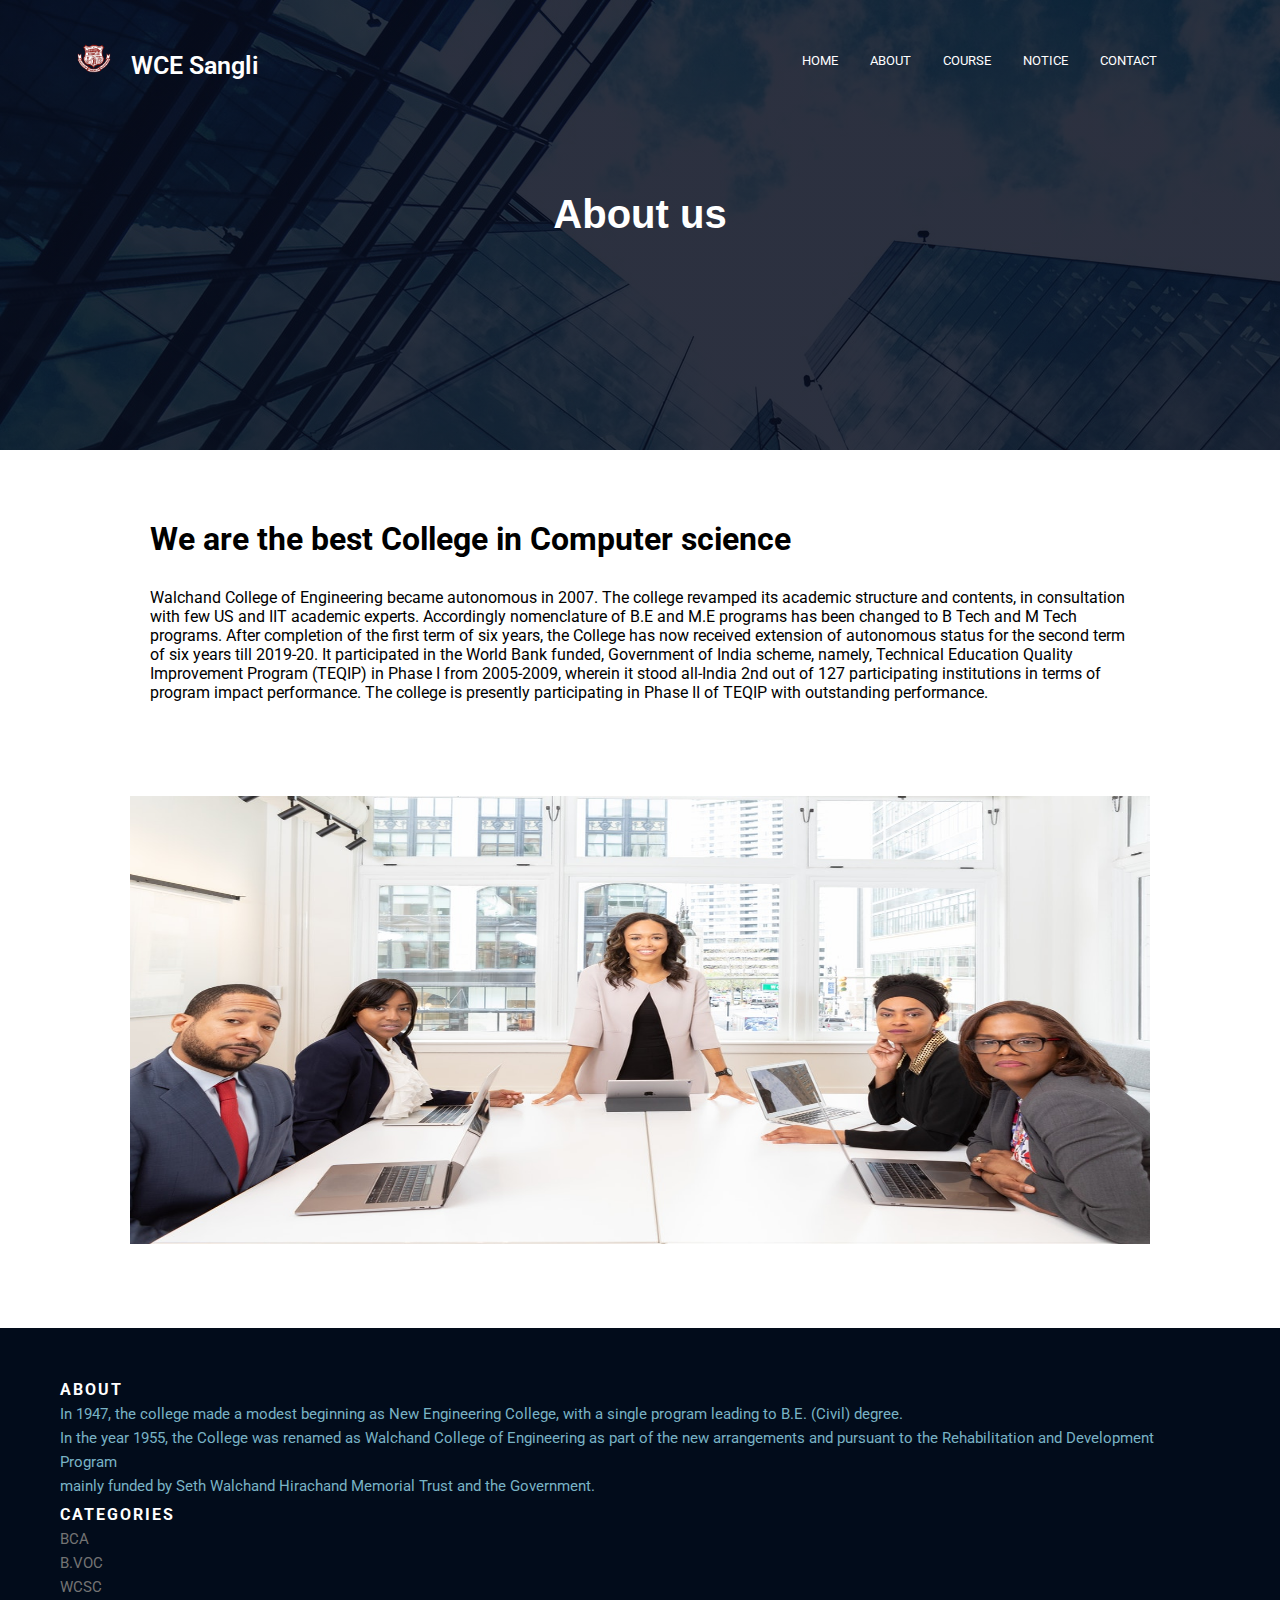
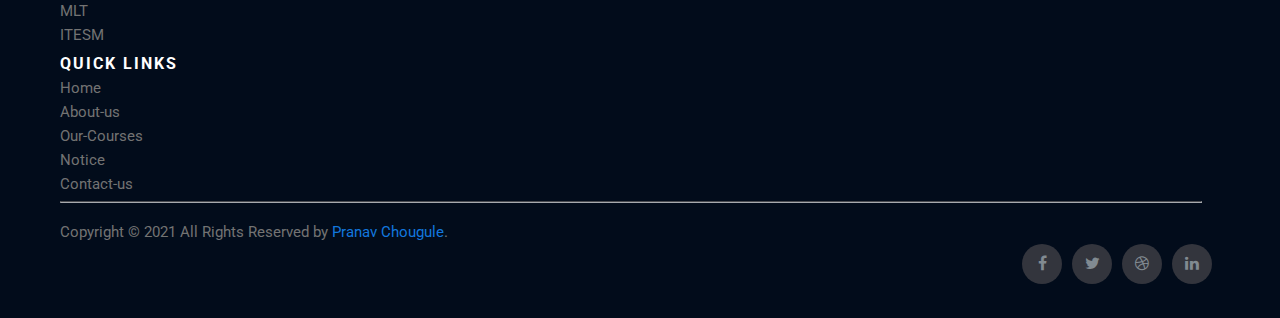
<file: About-us/about-us.html>
<!DOCTYPE html>
<html lang="en">

<head>
<!--   meta text for SEO -->
  <meta charset="UTF-8">
  <meta http-equiv="X-UA-Compatible" content="IE=edge">
  <meta name="viewport" content="width=device-width, initial-scale=1.0">
  <link href="https://cdn.jsdelivr.net/npm/bootstrap@5.0.0-beta3/dist/css/bootstrap.min.css" rel="stylesheet"
    integrity="sha384-eOJMYsd53ii+scO/bJGFsiCZc+5NDVN2yr8+0RDqr0Ql0h+rP48ckxlpbzKgwra6" crossorigin="anonymous">
  <link rel="stylesheet" href="https://use.fontawesome.com/releases/v5.2.0/css/all.css"
    integrity="sha384-hWVjflwFxL6sNzntih27bfxkr27PmbbK/iSvJ+a4+0owXq79v+lsFkW54bOGbiDQ" crossorigin="anonymous">
  <link rel="stylesheet" href="about.css">
  <link rel="preconnect" href="https://fonts.gstatic.com">
  <link href="https://fonts.googleapis.com/css2?family=Roboto:wght@100;300;400;700&display=swap" rel="stylesheet">
  <link rel="stylesheet" href="https://stackpath.bootstrapcdn.com/font-awesome/4.7.0/css/font-awesome.min.css">

  <title>IIT Dwarka</title>
</head>

<body>
  <!-------Home --------->
  <section class="sub-header1" style=" background: linear-gradient(rgba(4,9,30,0.7),rgba(4,9,30,0.7)),url(1.jpg);">
    <nav>
      <a href="../index.html"> <img src="../Home/logo1.webp"> </a><h1 id="logo_text">WCE Sangli</h1>
      <div class="nav-links" id="navLinks">
            <ul class="nav1">
          <li><a href="../index.html"> HOME</a></li>
          <li><a href="about-us.html"> ABOUT</a></li>
          <li><a href="../Our-courses/courses.html"> COURSE</a></li>
          <li><a href="../Notice/notice.html"> NOTICE</a></li>
          <li><a href="../Contact-us/contact-us.html"> CONTACT</a></li>&nbsp;&nbsp;&nbsp;&nbsp;
          <!-- <a class="btn btn-outline-primary" href="/Login/login.html" role="button">LOGIN</a> -->
        </ul>
      </div>
    </nav>
    <h1 id="About1">About us</h1>
  </section>

  <!--------About Us Content-------->
  <section class="about-content">
    <div class="row">
      <div class="about-col">
        <h1> We are the best College in Computer science </h1>
        <p>
          Walchand College of Engineering became autonomous in 2007. 
          The college revamped its academic structure and contents, in consultation with few US and IIT academic experts. 
          Accordingly nomenclature of B.E and M.E programs has been changed to B Tech and M Tech programs. 
          After completion of the first term of six years, the College has now received extension of autonomous status for the second term of six years till 2019-20. 
          It participated in the World Bank funded, Government of India scheme, namely, 
          Technical Education Quality Improvement Program (TEQIP) in Phase I from 2005-2009, wherein it stood all-India 2nd out of 127 participating institutions in terms of program impact performance. 
          The college is presently participating in Phase II of TEQIP with outstanding performance.
        </p>
      </div>
      <div class="about-col">
        <img src="about.jpg" alt="About us">
      </div>

    </div>
  </section>




  <!-- footer -->
  <footer class="site-footer">
    <div class="container-footer">
      <div class="row">
        <div class="col-sm-12 col-md-6">
          <h6>About</h6>
          <p class="text-justify">In 1947, the college made a modest beginning as New Engineering College, with a single program leading to B.E. (Civil) degree.<br>
            In the year 1955, the College was renamed as Walchand College of Engineering as part of the new arrangements and pursuant to the Rehabilitation and Development Program <br>
            mainly funded by Seth Walchand Hirachand Memorial Trust and the Government.
          </p>
        </div>

        <div class="col-xs-6 col-md-3">
          <h6>Categories</h6>
          <ul class="footer-links">
            <li><a href="#">BCA</a></li>
            <li><a href="#">B.VOC</li><a></li>
              <li><a href="#">WCSC</a></li>
              <li><a href="#">MLT</a></li>
              <li><a href="#">ITESM</a></li>
          </ul>
        </div>

        <div class="col-xs-6 col-md-3">
          <h6>Quick Links</h6>
          <ul class="footer-links">
            <li><a href="#">Home</a></li>
            <li><a href="#">About-us</a></li>
            <li><a href="#">Our-Courses</a></li>
            <li><a href="#">Notice</a></li>
            <li><a href="#/">Contact-us</a></li>
          </ul>
        </div>
      </div>
      <hr>
    </div>
    <!-- <hr id="horizontal"> -->
    <div class="container-footer1">
      <div class="row">
        <div class="col-md-8 col-sm-6 col-xs-12">
          <p class="copyright-text">Copyright &copy; 2021 All Rights Reserved by
            <a href="#">Pranav Chougule</a>.
          </p>
        </div>

        <div class="col-md-4 col-sm-6 col-xs-12">
          <ul class="social-icons">
            <li><a class="facebook" href="#"><i class="fa fa-facebook"></i></a></li>
            <li><a class="twitter" href="#"><i class="fa fa-twitter"></i></a></li>
            <li><a class="dribbble" href="#"><i class="fa fa-dribbble"></i></a></li>
            <li><a class="linkedin" href="#"><i class="fa fa-linkedin"></i></a></li>
          </ul>
        </div>
      </div>
    </div>
  </footer>
  </section>
  <script>
    var navLinks = document.getElementById("navLinks");
    function showMenu() {
      navLinks.style.right = "0";
    }
    function hideMenu() {
      navLinks.style.right = "-200px";
    }
  </script>
</body>

</html>
</file>
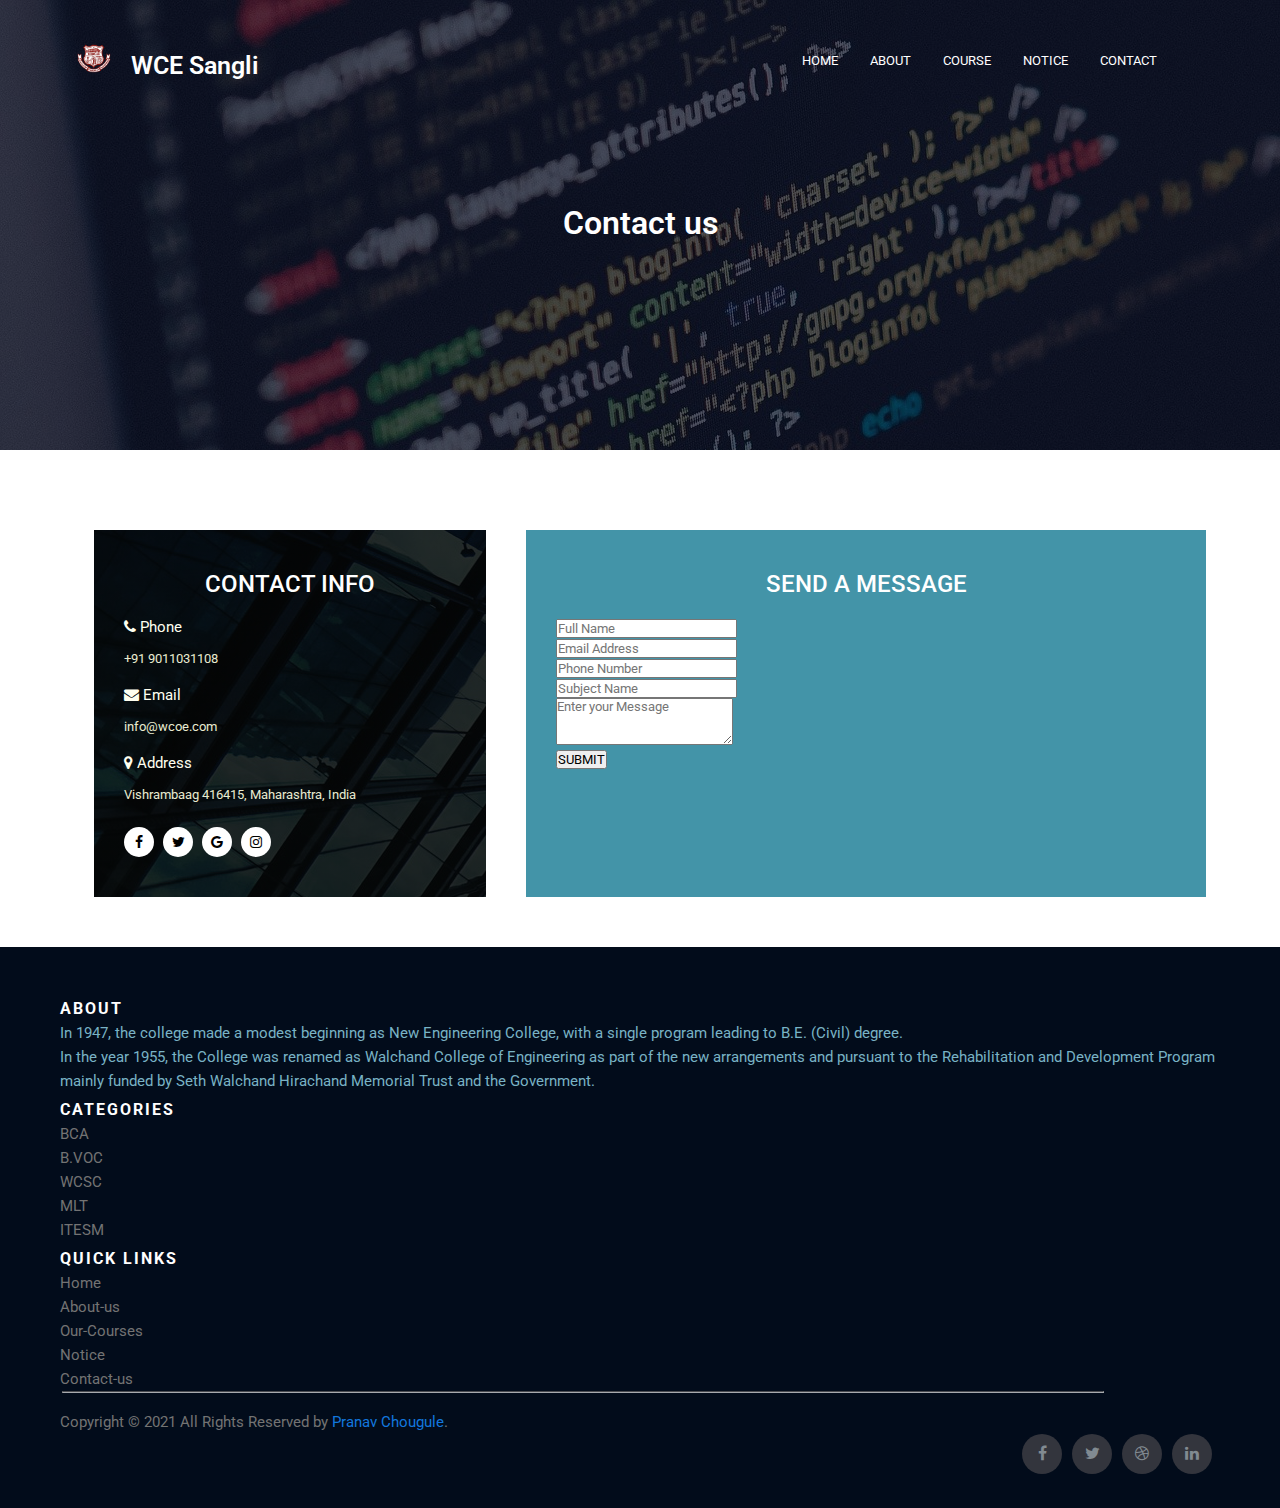
<file: Contact-us/contact-us.html>
<!DOCTYPE html>
<html lang="en">

<head>
    <meta charset="UTF-8">
    <meta http-equiv="X-UA-Compatible" content="IE=edge">
    <meta name="viewport" content="width=device-width, initial-scale=1.0">
    <link href="https://cdn.jsdelivr.net/npm/bootstrap@5.0.0-beta3/dist/css/bootstrap.min.css" rel="stylesheet"
        integrity="sha384-eOJMYsd53ii+scO/bJGFsiCZc+5NDVN2yr8+0RDqr0Ql0h+rP48ckxlpbzKgwra6" crossorigin="anonymous">
    <link rel="stylesheet" href="https://use.fontawesome.com/releases/v5.2.0/css/all.css"
        integrity="sha384-hWVjflwFxL6sNzntih27bfxkr27PmbbK/iSvJ+a4+0owXq79v+lsFkW54bOGbiDQ" crossorigin="anonymous">
      
    <link rel="stylesheet" href="contact.css">
    <link rel="preconnect" href="https://fonts.gstatic.com">
    <link href="https://fonts.googleapis.com/css2?family=Roboto:wght@100;300;400;700&display=swap" rel="stylesheet">
    <link rel="stylesheet" href="https://stackpath.bootstrapcdn.com/font-awesome/4.7.0/css/font-awesome.min.css">

    <title>IIT Dwarka</title>
</head>

<body>
    <!-------Home --------->
    <section class="sub-header2" style=" background: linear-gradient(rgba(4,9,30,0.7),rgba(4,9,30,0.7)),url(cards-2.jpg);">
        <nav>
          <a href="../index.html"> <img src="../Home/logo1.webp"> </a><h1 id="logo_text">WCE Sangli</h1>
          <div class="nav-links" id="navLinks">
                    <ul class="nav1">
                    <li><a href="../index.html"> HOME</a></li>
                    <li><a href="../About-us/about-us.html"> ABOUT</a></li>
                    <li><a href="../Our-courses/courses.html"> COURSE</a></li>
                    <li><a href="../Notice/notice.html"> NOTICE</a></li>
                    <li><a href="contact-us.html">CONTACT</a></li>&nbsp;&nbsp;&nbsp;&nbsp;
                    <!-- <a class="btn btn-outline-primary" href="/Login/login.html" role="button">LOGIN</a> -->
                </ul>   
            </div>
           
        </nav>
        <h1 id="contact-us">Contact us</h1>
    </section>

   <!--------Contact Us Content-------->
 <section class="contact-content">
 
<div class="contact-wrap">
<div class="contact-in" style="background: linear-gradient(rgba(0,0,0,0.7),rgba(0,0,0,0.7)),url(1.jpg);">
    <h1>Contact Info</h1>
    <h3><i class="fa fa-phone" aria-hidden="true"></i> Phone</h3>
    <p>+91 9011031108</p>
    <h3><i class="fa fa-envelope" aria-hidden="true"></i> Email</h3>
    <p>info@wcoe.com</p>
    <h3><i class="fa fa-map-marker" aria-hidden="true"></i> Address</h3>
    <p>Vishrambaag 416415, Maharashtra, India</p>
    <ul>
        <li><a href="#"><i class="fa fa-facebook" aria-hidden="true"></i></a></li>
        <li><a href="#"><i class="fa fa-twitter" aria-hidden="true"></i></a></li>
        <li><a href="#"><i class="fa fa-google" aria-hidden="true"></i></a></li>
        <li><a href="#"><i class="fa fa-instagram" aria-hidden="true"></i></a></li>
    </ul>
</div>
<div class="contact-in">
    <h1>Send a Message</h1>
    <form>
        <div class="mb-3">
            <input type="name" class="form-control" id="exampleFormControlInput1"
             placeholder="Full Name">
          </div>
          <div class="mb-3">
            <input type="email" class="form-control" id="exampleFormControlInput1"
             placeholder="Email Address">
          </div>
          <div class="mb-3">
            <input type="phone no." class="form-control" id="exampleFormControlInput1"
             placeholder="Phone Number">
          </div>
          <div class="mb-3">
            <input type="subject name" class="form-control" id="exampleFormControlInput1"
             placeholder="Subject Name">
          </div>

          <div class="mb-3">
           
            <textarea class="form-control" id="exampleFormControlTextarea1" placeholder="Enter your Message"
            rows="3"></textarea>
          </div>

            <div class="d-grid gap-2 col-6 mx-auto">
            <button type="button" class="btn btn-danger">SUBMIT</button>
                      </div>
    </form>
</div>

</section>

   
<!-- footer -->
<footer class="site-footer">
  <div class="container-footer">
    <div class="row">
      <div class="col-sm-12 col-md-6">
        <h6>About</h6>
        <p class="text-justify">In 1947, the college made a modest beginning as New Engineering College, with a single program leading to B.E. (Civil) degree.<br>
          In the year 1955, the College was renamed as Walchand College of Engineering as part of the new arrangements and pursuant to the Rehabilitation and Development Program <br>
          mainly funded by Seth Walchand Hirachand Memorial Trust and the Government.
          </p>
      </div>

      <div class="col-xs-6 col-md-3">
        <h6>Categories</h6>
        <ul class="footer-links">
          <li><a href="#">BCA</a></li>
          <li><a href="#">B.VOC</li><a></li>
          <li><a href="#">WCSC</a></li>
          <li><a href="#">MLT</a></li>
          <li><a href="#">ITESM</a></li>
        </ul>
      </div>

      <div class="col-xs-6 col-md-3">
        <h6>Quick Links</h6>
        <ul class="footer-links">
          <li><a href="#">Home</a></li>
          <li><a href="#">About-us</a></li>
          <li><a href="#">Our-Courses</a></li>
          <li><a href="#">Notice</a></li>
          <li><a href="#/">Contact-us</a></li>
        </ul>
      </div>
    </div>
    <hr>
  </div>
  <!-- <hr id="horizontal"> -->
  <div class="container-footer1">
    <div class="row">
      <div class="col-md-8 col-sm-6 col-xs-12">
        <p class="copyright-text">Copyright &copy; 2021 All Rights Reserved by 
     <a href="#">Pranav Chougule</a>.
        </p>
      </div>

      <div class="col-md-4 col-sm-6 col-xs-12">
        <ul class="social-icons">
          <li><a class="facebook" href="#"><i class="fa fa-facebook"></i></a></li>
          <li><a class="twitter" href="#"><i class="fa fa-twitter"></i></a></li>
          <li><a class="dribbble" href="#"><i class="fa fa-dribbble"></i></a></li>
          <li><a class="linkedin" href="#"><i class="fa fa-linkedin"></i></a></li>   
        </ul>
      </div>
    </div>
  </div>
</footer>
</section>

</body>

</html>
</file>
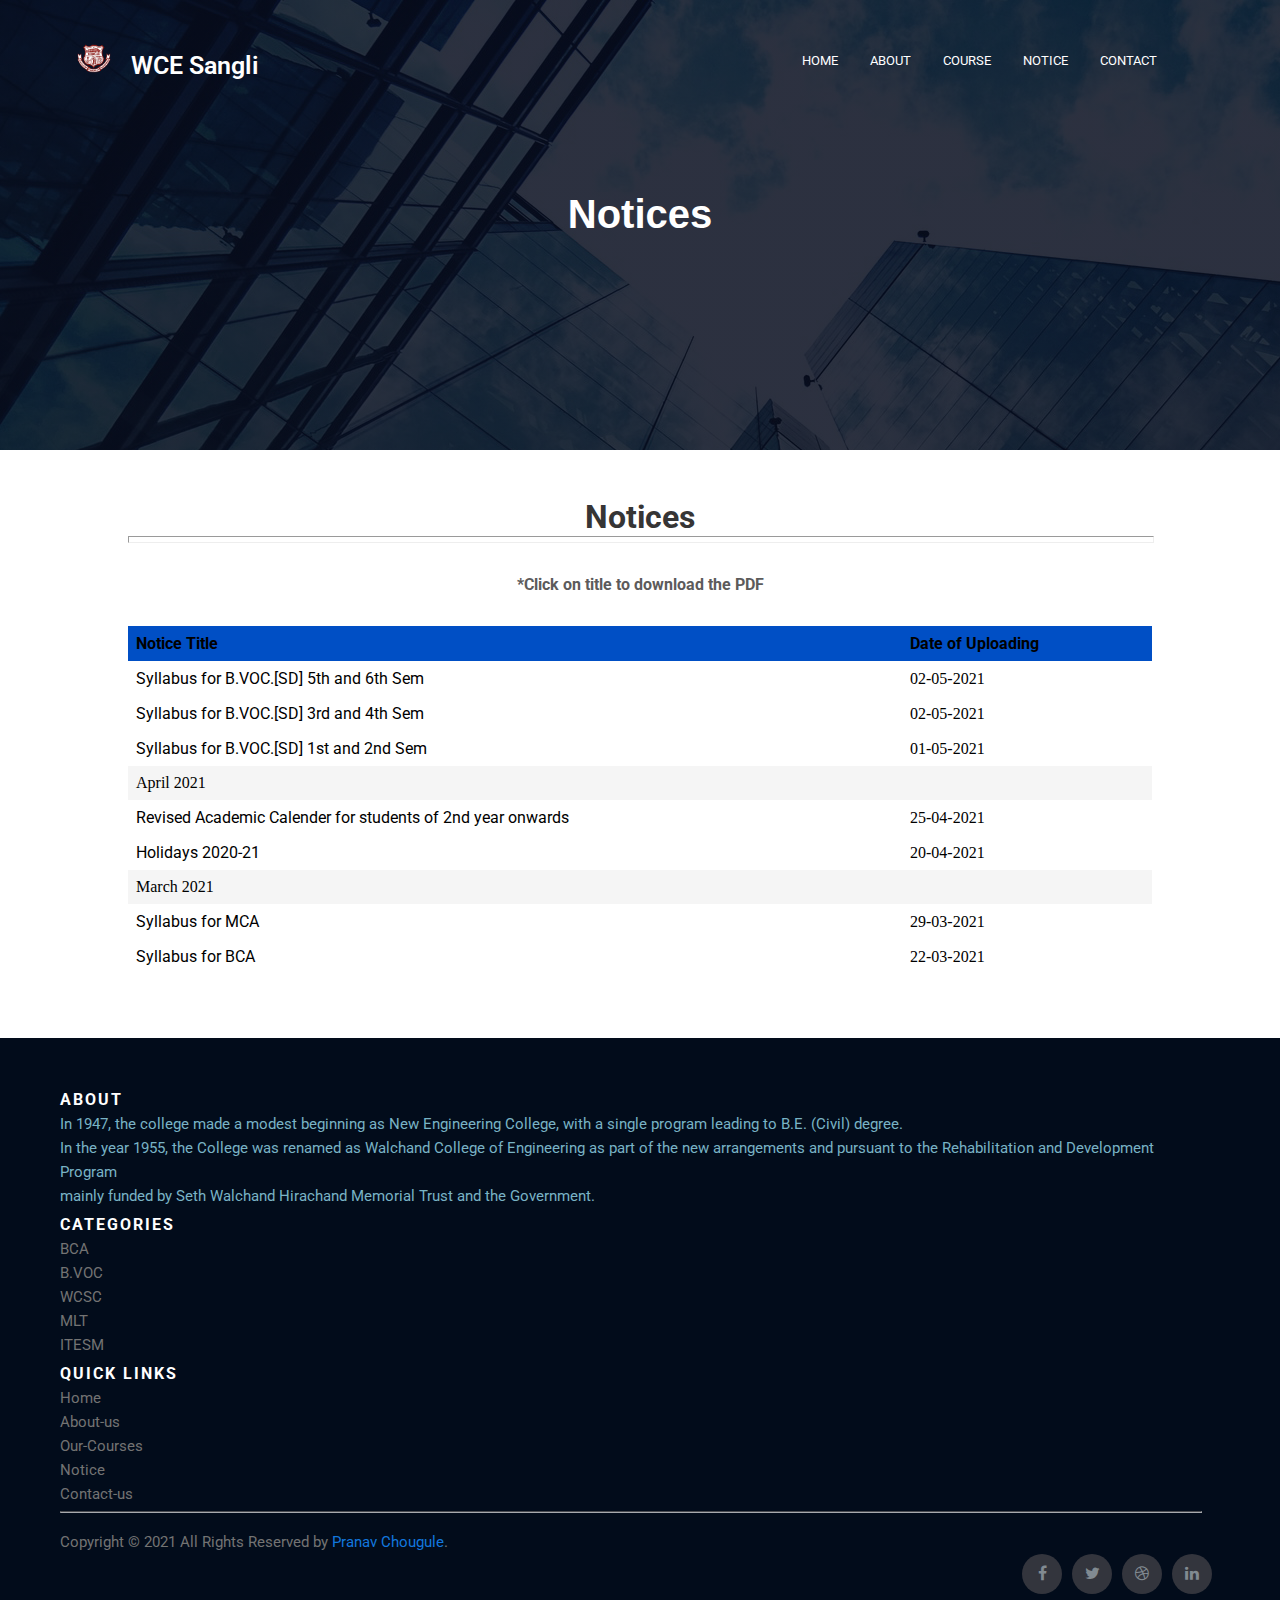
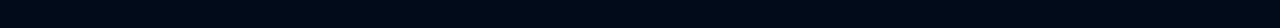
<file: Notice/notice.html>
<!DOCTYPE html>
<html lang="en">
<head>
    <meta charset="UTF-8">
    <meta http-equiv="X-UA-Compatible" content="IE=edge">
    <meta name="viewport" content="width=device-width, initial-scale=1.0">
    <link href="https://cdn.jsdelivr.net/npm/bootstrap@5.0.0-beta3/dist/css/bootstrap.min.css" rel="stylesheet"
        integrity="sha384-eOJMYsd53ii+scO/bJGFsiCZc+5NDVN2yr8+0RDqr0Ql0h+rP48ckxlpbzKgwra6" crossorigin="anonymous">
    <link rel="stylesheet" href="https://use.fontawesome.com/releases/v5.2.0/css/all.css"
        integrity="sha384-hWVjflwFxL6sNzntih27bfxkr27PmbbK/iSvJ+a4+0owXq79v+lsFkW54bOGbiDQ" crossorigin="anonymous">
    <link rel="stylesheet" href="notice.css">
    <link rel="preconnect" href="https://fonts.gstatic.com">
    <link href="https://fonts.googleapis.com/css2?family=Roboto:wght@100;300;400;700&display=swap" rel="stylesheet">
    <link rel="stylesheet" href="https://stackpath.bootstrapcdn.com/font-awesome/4.7.0/css/font-awesome.min.css">
    <title>IIT Dwarka</title>
</head>

<body>
    <!-------Home --------->
    <section class="sub-header1" style=" background: linear-gradient(rgba(4,9,30,0.7),rgba(4,9,30,0.7)),url(1.jpg);">
        <nav>
            <a href="../index.html"> <img src="../Home/logo1.webp"> </a><h1 id="logo_text">WCE Sangli</h1>
            <div class="nav-links" id="navLinks">
                <ul class="nav1">
                    <li><a href="../index.html"> HOME</a></li>
                    <li><a href="../About-us/about-us.html"> ABOUT</a></li>
                    <li><a href="../Our-courses/courses.html"> COURSE</a></li>
                    <li><a href="notice.html"> NOTICE</a></li>
                    <li><a href="../Contact-us/contact-us.html"> CONTACT</a></li>&nbsp;&nbsp;&nbsp;&nbsp;
                    <!-- <a class="btn btn-outline-primary" href="/Login/login.html" role="button">LOGIN</a> -->
                </ul>
            </div>
        </nav>
        <h1 id="Notice1">Notices</h1>
    </section>
    <!------------------------------- notice content----------------------------- -->

    <h1 class="noticeh1">Notices</h1>
    <hr class="line" style="height: 5px; ">
    </hr>
    <h4 class="h41" style="color:rgb(92, 91, 91);">
        <center>*Click on title to download the PDF</center>
    </h4>
    <table class="table table-primary">
        <thead>
            <tr>
                <th class="table-title">Notice Title</th>
                <th class="date1">Date of Uploading</th>
            </tr>
        </thead>
        <tbody>
            <tr>
                <td> <a">Syllabus for B.VOC.[SD] 5th and 6th            Sem</a> </td>
                <td>02-05-2021</td>
            </tr>
            <tr>
                <td> <a >Syllabus for B.VOC.[SD] 3rd and 4th
                        Sem</a> </td>
                <td>02-05-2021</td>
            </tr>
            <tr>
                <td>
                    <a ">Syllabus for B.VOC.[SD] 1st and 2nd
                        Sem</a>
                </td>
                <td>01-05-2021</td>
            </tr>
            <tr id="April2021" class="item-collapse">
                <td colspan="2"> April 2021</td>
            </tr>
            <tr class="April2021" style="display:table-row;">
                <td>
                    <a >Revised Academic Calender for students of 2nd
                        year onwards</a>
                </td>
                <td>25-04-2021</td>
            </tr>
            <tr class="April2021" style="display:table-row;">
                <td>
                    <a >Holidays 2020-21</a>
                </td>
                <td>20-04-2021</td>
            </tr>
            <tr id="March2021" class="item-collapse">
                <td colspan="2"> March 2021</td>
            </tr>
            <tr class="March2021" style="display:table-row;">
                <td>
                    <a>Syllabus for MCA</a>
                </td>
                <td>29-03-2021</td>
            </tr>
            <tr class="March2021" style="display:table-row;">
                <td>
                    <a>Syllabus for BCA</a>
                </td>
                <td>22-03-2021</td>
            </tr>
    </table>


    <!-- footer -->
    <footer class="site-footer">
        <div class="container-footer">
            <div class="row">
                <div class="col-sm-12 col-md-6">
                    <h6>About</h6>
                    <p class="text-justify">In 1947, the college made a modest beginning as New Engineering College, with a single program leading to B.E. (Civil) degree.<br>
                        In the year 1955, the College was renamed as Walchand College of Engineering as part of the new arrangements and pursuant to the Rehabilitation and Development Program <br>
                        mainly funded by Seth Walchand Hirachand Memorial Trust and the Government.
                    </p>
                </div>

                <div class="col-xs-6 col-md-3">
                    <h6>Categories</h6>
                    <ul class="footer-links">
                        <li><a href="#">BCA</a></li>
                        <li><a href="#">B.VOC</li><a></li>
                            <li><a href="#">WCSC</a></li>
                            <li><a href="#">MLT</a></li>
                            <li><a href="#">ITESM</a></li>
                    </ul>
                </div>

                <div class="col-xs-6 col-md-3">
                    <h6>Quick Links</h6>
                    <ul class="footer-links">
                        <li><a href="#">Home</a></li>
                        <li><a href="#">About-us</a></li>
                        <li><a href="#">Our-Courses</a></li>
                        <li><a href="#">Notice</a></li>
                        <li><a href="#/">Contact-us</a></li>
                    </ul>
                </div>
            </div>
            <hr>
        </div>
        <!-- <hr id="horizontal"> -->
        <div class="container-footer1">
            <div class="row">
                <div class="col-md-8 col-sm-6 col-xs-12">
                    <p class="copyright-text">Copyright &copy; 2021 All Rights Reserved by
                        <a href="#">Pranav Chougule</a>.
                    </p>
                </div>

                <div class="col-md-4 col-sm-6 col-xs-12">
                    <ul class="social-icons">
                        <li><a class="facebook" href="#"><i class="fa fa-facebook"></i></a></li>
                        <li><a class="twitter" href="#"><i class="fa fa-twitter"></i></a></li>
                        <li><a class="dribbble" href="#"><i class="fa fa-dribbble"></i></a></li>
                        <li><a class="linkedin" href="#"><i class="fa fa-linkedin"></i></a></li>
                    </ul>
                </div>
            </div>
        </div>
    </footer>
    </section>
    <script>
        var navLinks = document.getElementById("navLinks");
        function showMenu() {
            navLinks.style.right = "0";
        }
        function hideMenu() {
            navLinks.style.right = "-200px";
        }
    </script>
</body>

</html>
</file>
<file: About-us/about.css>
*{
    margin: 0;
    padding: 0;
    font-family: 'Roboto', sans-serif;
    }

nav{
    display: flex;
    padding: 2% 6%;
    justify-content: space-between;
    align-items: center;
}


nav img{
  width: 34px;
  height: 34px;
}
#logo_text{
font-size: 25px;
font-weight: 600;
color: white;
text-decoration: none;
margin-left: 20px;
margin-top: 10px;
display: inline;

}
.nav-links{
    margin: 1rem;
    flex: 1;
    text-align: right;
}
.nav-links ul li{
    list-style: none;
    display: inline-block ;
    padding: 8px 12px;
    position: relative;
}

.button{
    border-radius: 25px;
    background-color:#2293d4e1;
    border: none;
    color:whitesmoke;
    padding: 10px 25px;
    text-align: center;
    text-decoration: none;
    display: inline-block;
    font-size: 15px;
    margin: 5px 2px;
    cursor: pointer;
}
.button:hover{
    border: 1px solid #2293d4e1;
        background: #75b5dae1;
        transition: 1s;
}
.nav-links ul li a{
    color:#fff;
    text-decoration: none;
    font-size: 13px;
    margin: 2px;
    }
    .nav-links ul li::after{
   content: '';
   width: 0%;
   height: 2px;
   background-color: #1da4b6;
   display: block;
   margin: auto;
   transition: 0.5s;
        }
    .nav-links ul li:hover::after {
        width: 100%;
        }
    .text-box{
        width: 90% ;
        color: #fff;
        position: absolute;
        top: 55%;
        left:50% ;
        transform: translate(-50%,-50%);
        text-align: center;
    }
.sub-header1{
    height: 50vh;
    width: 100%;
    background-position:  center;
    background-size: cover;
    text-align: center;
    color: #fff;
}
#About1{
   margin-top: 2rem;
    padding: 40px;
    font-size: 40px;
   font-family: 'Segoe UI', Tahoma, Geneva, Verdana, sans-serif ;

}
.about-content{
    width: 80%;
    margin: auto;
    padding-top: 20px;
    padding-bottom: 50px;
}
.about-col{
    flex-basis: 48%;
    padding: 30px 2px;

}
.about-col img{
    padding-top: 1.5rem;
    height: 28rem;
    width: 100%;
}
.about-col h1{
       padding:20px;
}
.about-col p{
    padding:10px 20px;
 }


/*----------------------------------------------footer------------------------------------------------------*/
.site-footer
{
  background-color:rgb(2,12,27);
  padding:45px 0 20px;
  font-size:15px;
  line-height:24px;
  color:#737373;
}
.site-footer hr
{
  border-top-color:#bbb;
  opacity:0.7;
  width: 99%;
  margin-top: 5px;
}
.container-footer{
  width:90%;
    margin-left: 60px;
    display: flex;
    display: inline-block;
    
}
.container-footer1{
    padding: 10px;
    display: flex;
    display: inline-block;
    margin-left: 50px;
    width: 90%;
}
.site-footer hr.small
{
  margin-right: 20px;

}
.site-footer h6
{
  color:#fff;
  font-size:16px;
  text-transform:uppercase;
  margin-top:5px;
  letter-spacing:2px;
  
}
.text-justify{
    color: rgb(121, 179, 197);
    font-size: 15px;
}

.site-footer a
{
  color:#1277de;
  text-decoration: none;
}
.site-footer a:hover
{
  color:#1277de;
  text-decoration:none;
}
.footer-links
{
  padding-left:0;
  list-style:none;
}
.footer-links li
{
  display:block
}
.footer-links a
{
  color:#737373
}
.footer-links a:active,.footer-links a:focus,.footer-links a:hover
{
  color:#03b7cf;
  text-decoration:none;
}
.footer-links.inline li
{
  display:inline-block
}
.site-footer .social-icons
{
  text-align:right
}
.site-footer .social-icons a
{
  width:40px;
  height:40px;
  line-height:40px;
  margin-left:6px;
  margin-right:0;
  border-radius:100%;
  background-color:#33353d
}
.copyright-text
{
  margin:0
}
@media (max-width:991px)
{
  .site-footer [class^=col-]
  {
    margin-bottom:30px
  }
}
@media (max-width:767px)
{
  .site-footer
  {
    padding-bottom:0
  }
  .site-footer .copyright-text,.site-footer .social-icons
  {
    text-align:center
  }
}
.social-icons
{
  padding-left:0;
  margin-bottom:0;
  list-style:none
}
.social-icons li
{
  display:inline-block;
  margin-bottom:4px
}
.social-icons li.title
{
  margin-right:15px;
  text-transform:uppercase;
  color:#96a2b2;
  font-weight:700;
  font-size:13px
}
.social-icons a{
  background-color:#eceeef;
  color:#818a91;
  font-size:16px;
  display:inline-block;
  line-height:44px;
  width:44px;
  height:44px;
  text-align:center;
  margin-right:8px;
  border-radius:100%;
  -webkit-transition:all .2s linear;
  -o-transition:all .2s linear;
  transition:all .2s linear
}
.social-icons a:active,.social-icons a:focus,.social-icons a:hover
{
  color:#fff;
  background-color:#29aafe
}
.social-icons.size-sm a
{
  line-height:34px;
  height:34px;
  width:34px;
  font-size:14px
}
.social-icons a.facebook:hover
{
  background-color:#3b5998
}
.social-icons a.twitter:hover
{
  background-color:#00aced
}
.social-icons a.linkedin:hover
{
  background-color:#007bb6
}
.social-icons a.dribbble:hover
{
  background-color:#ea4c89
}
@media (max-width:767px)
{
  .social-icons li.title
  {
    display:block;
    margin-right:0;
    font-weight:600
  }
}
</file>
<file: Contact-us/contact.css>
*{
    margin: 0;
    padding: 0;
    font-family: 'Roboto', sans-serif;
    }

nav{
    display: flex;
    padding: 2% 6%;
    justify-content: space-between;
    align-items: center;
}

nav img{
  width: 34px;
  height: 34px;
}
#logo_text{
font-size: 25px;
font-weight: 600;
color: white;
text-decoration: none;
margin-left: 20px;
margin-top: 10px;
display: inline;

}
.nav-links{
    margin: 1rem;
    flex: 1;
    text-align: right;
}
.nav-links ul li{
    list-style: none;
    display: inline-block ;
    padding: 8px 12px;
    position: relative;
}

.button{
    border-radius: 25px;
    background-color:#2293d4e1;
    border: none;
    color:whitesmoke;
    padding: 10px 25px;
    text-align: center;
    text-decoration: none;
    display: inline-block;
    font-size: 15px;
    margin: 5px 2px;
    cursor: pointer;
}
.button:hover{
    border: 1px solid #2293d4e1;
        background: #75b5dae1;
        transition: 1s;
}
.nav-links ul li a{
    color:#fff;
    text-decoration: none;
    font-size: 13px;
    margin: 2px;
    }
    .nav-links ul li::after{
   content: '';
   width: 0%;
   height: 2px;
   background-color: #1da4b6;
   display: block;
   margin: auto;
   transition: 0.5s;
        }
    .nav-links ul li:hover::after {
        width: 100%;
        }
    .text-box{
        width: 90% ;
        color: #fff;
        position: absolute;
        top: 55%;
        left:50% ;
        transform: translate(-50%,-50%);
        text-align: center;
    }

    .sub-header2{
        height: 50vh;
        width: 100%;
        background-position: center;
        background-size: cover;
        text-align: center;
        color: #fff;
    }
	.sub-header h1{
		top:50px;
	}
    .contact-content{
		margin-top: 5rem;
}
.contact-wrap {
	width: 90%;
	height: auto;
	margin: auto;
	display: flex;
	flex-wrap: wrap;
}
#contact-us{
	font-weight: 600;
	margin-top: 84px; 
	font-size:2rem
}
.contact-in {
	
	padding: 40px 30px;
	margin:0px 10px 50px 30px;
}

.contact-in:nth-child(1) {
	flex: 10%;
	color: #fff;
}

.contact-in:nth-child(2) {
	
	position: center;
	flex: 35%;
	background: rgb(67, 148, 168);
    
}

.contact-in:nth-child(3) {
	flex: 25%;
	padding: 0;
	border: 1px solid black;
}

.contact-in h1 {
	
	text-align: center;
		font-size: 24px;
	color: #fff;
	text-transform: uppercase;
	font-weight: 500;
	margin-bottom: 20px;
}

.contact-in h3 {
	color: ivory;
	position:inherit;
	font-size: 15px;
	font-weight: 400;
	margin-bottom: 15px;
}

.contact-in h2 i {
	font-size: 16px;
	width: 40px;
	height: 40px;
	margin-right: 10px;
	background: #f5f5f5;
	color: #000;
	border-radius: 50px;
	line-height: 40px;
	text-align: center;
}

.contact-in p {
	color: rgb(233, 235, 209);
	font-size: 13px;
	font-weight: 400;
	margin-bottom: 20px;
}

.contact-in ul {
	padding: 0;
	margin: 0;
}

.contact-in ul li {
	list-style: none;
	display: inline-block;
	margin-right: 5px;
	margin-top: 5px;
}

.contact-in ul li a {
	display: block;
	width: 30px;
	height: 30px;
	text-align: center;
	background: #fff;
	border-radius: 50px;
}

.contact-in ul li a i {
	font-size: 14px;
	line-height: 30px;
	color: #000;
}

.contact-in form {
	width: 100%;
	height: auto;
}

.contact-in-input {
	width: 100%;
	height: 40px;
	margin-bottom: 20px;
	border: 1px solid #fff;
	outline: none;
	padding-left: 5px;
	background: transparent;
	color: #fff;
	font-size: 12px;
	font-weight: 300;
	font-family: 'Poppins', sans-serif;
}

.contact-in-input::placeholder {
	color: #fff;
}

.contact-in-textarea {
	width: 100%;
	height: 140px;
	margin-bottom: 20px;
	border: 1px solid #fff;
	outline: none;
	padding-top: 5px;
	padding-left: 5px;
	background: transparent;
	color: #fff;
	font-size: 12px;
	font-weight: 300;
	font-family: 'Poppins', sans-serif;
}

.contact-in-textarea::placeholder {
	color: #fff;
}

.contact-in-btn {
	width: 100%;
	height: 40px;
	border: 1px solid #fff;
	outline: none;
	background: transparent;
	color: #fff;
	font-size: 12px;
	font-weight: 300;
	font-family: 'Poppins', sans-serif;
	cursor: pointer;
}

.contact-in iframe {
	width: 100%;
	height: 100%;
}


@media only screen and (max-width:480px) {
	.contact-in:nth-child(1) {
		flex: 50%;
	}

	.contact-in:nth-child(2) {
		flex: 50%;
	}

	.contact-in:nth-child(3) {
		flex: 100%;
	}

}

@media only screen and (max-width:360px) {
	.contact-in:nth-child(1) {
		flex: 50%;
	}

	.contact-in:nth-child(2) {
		flex: 50%;
	}

	.contact-in:nth-child(3) {
		flex: 100%;
	}

}



/*----------------------------------------------footer------------------------------------------------------*/
.site-footer
{
  background-color:rgb(2,12,27);
  padding:45px 0 20px;
  font-size:15px;
  line-height:24px;
  color:#737373;
}
.site-footer hr
{
  border-top-color:#bbb;
  opacity:0.7;
  width: 90%;
  margin-left: 2px;
}
.container-footer{
  width:fit-content;
    margin-left: 60px;
    display: flex;
    display: inline-block;
    
}
.container-footer1{
    padding: 10px;
    display: flex;
    display: inline-block;
    margin-left: 50px;
    width: 90%;
}
.site-footer hr.small
{
  margin-right: 20px;

}
.site-footer h6
{
  color:#fff;
  font-size:16px;
  text-transform:uppercase;
  margin-top:5px;
  letter-spacing:2px;
  
}
.text-justify{
    color: rgb(121, 179, 197);
    font-size: 15px;
}

.site-footer a
{
  color:#1277de;
  text-decoration: none;
}
.site-footer a:hover
{
  color:#1277de;
  text-decoration:none;
}
.footer-links
{
  padding-left:0;
  list-style:none;
}
.footer-links li
{
  display:block
}
.footer-links a
{
  color:#737373
}
.footer-links a:active,.footer-links a:focus,.footer-links a:hover
{
  color:#03b7cf;
  text-decoration:none;
}
.footer-links.inline li
{
  display:inline-block
}
.site-footer .social-icons
{
  text-align:right
}
.site-footer .social-icons a
{
  width:40px;
  height:40px;
  line-height:40px;
  margin-left:6px;
  margin-right:0;
  border-radius:100%;
  background-color:#33353d
}
.copyright-text
{
  margin:0
}
@media (max-width:991px)
{
  .site-footer [class^=col-]
  {
    margin-bottom:30px
  }
}
@media (max-width:767px)
{
  .site-footer
  {
    padding-bottom:0
  }
  .site-footer .copyright-text,.site-footer .social-icons
  {
    text-align:center
  }
}
.social-icons
{
  padding-left:0;
  margin-bottom:0;
  list-style:none
}
.social-icons li
{
  display:inline-block;
  margin-bottom:4px
}
.social-icons li.title
{
  margin-right:15px;
  text-transform:uppercase;
  color:#96a2b2;
  font-weight:700;
  font-size:13px
}
.social-icons a{
  background-color:#eceeef;
  color:#818a91;
  font-size:16px;
  display:inline-block;
  line-height:44px;
  width:44px;
  height:44px;
  text-align:center;
  margin-right:8px;
  border-radius:100%;
  -webkit-transition:all .2s linear;
  -o-transition:all .2s linear;
  transition:all .2s linear
}
.social-icons a:active,.social-icons a:focus,.social-icons a:hover
{
  color:#fff;
  background-color:#29aafe
}
.social-icons.size-sm a
{
  line-height:34px;
  height:34px;
  width:34px;
  font-size:14px
}
.social-icons a.facebook:hover
{
  background-color:#3b5998
}
.social-icons a.twitter:hover
{
  background-color:#00aced
}
.social-icons a.linkedin:hover
{
  background-color:#007bb6
}
.social-icons a.dribbble:hover
{
  background-color:#ea4c89
}
@media (max-width:767px)
{
  .social-icons li.title
  {
    display:block;
    margin-right:0;
    font-weight:600
  }
}
</file>
<file: Notice/notice.css>
*{
    margin: 0;
    padding: 0;
    font-family: 'Roboto', sans-serif;
    }

nav{
    display: flex;
    padding: 2% 6%;
    justify-content: space-between;
    align-items: center;
}


nav img{
  width: 34px;
  height: 34px;
}
#logo_text{
font-size: 25px;
font-weight: 600;
color: white;
text-decoration: none;
margin-left: 20px;
margin-top: 10px;
display: inline;

}
.nav-links{
    margin: 1rem;
    flex: 1;
    text-align: right;
}
.nav-links ul li{
    list-style: none;
    display: inline-block ;
    padding: 8px 12px;
    position: relative;
}

.button{
    border-radius: 25px;
    background-color:#2293d4e1;
    border: none;
    color:whitesmoke;
    padding: 10px 25px;
    text-align: center;
    text-decoration: none;
    display: inline-block;
    font-size: 15px;
    margin: 5px 2px;
    cursor: pointer;
}
.button:hover{
    border: 1px solid #2293d4e1;
        background: #75b5dae1;
        transition: 1s;
}
.nav-links ul li a{
    color:#fff;
    text-decoration: none;
    font-size: 13px;
    margin: 2px;
    }
    .nav-links ul li::after{
   content: '';
   width: 0%;
   height: 2px;
   background-color: #1da4b6;
   display: block;
   margin: auto;
   transition: 0.5s;
        }
    .nav-links ul li:hover::after {
        width: 100%;
        }
    .text-box{
        width: 90% ;
        color: #fff;
        position: absolute;
        top: 55%;
        left:50% ;
        transform: translate(-50%,-50%);
        text-align: center;
    }
.sub-header1{
    height: 50vh;
    width: 100%;
    background-position:  center;
    background-size: cover;
    text-align: center;
    color: #fff;
}
#Notice1{
   margin-top: 2rem;
    padding: 40px;
    font-size: 40px;
   font-family: 'Segoe UI', Tahoma, Geneva, Verdana, sans-serif ;

}
.notice-content{
    width: 70%;
    margin: auto;
    padding-top: 20px;
    padding-bottom: 50px;
}
.notice-col{
    flex-basis: 48%;
    padding: 30px 2px;

}
.notice-col img{
    padding-top: 1.5rem;
    height: 28rem;
            width: 100%;
}
.notice-col h1{
       padding:20px;
}
.notice-col p{
    padding:10px 20px;
 }
 /* -------------------------------Notice Content ------------------------------ */

 .table {
    font-family: arial, times new roman;
    border-collapse: collapse;
    margin-bottom: 4em;
    width: 100%;
    color: #000000;
    padding: 10rem;
    width: 80%;
    margin-left: 8rem;
    margin-top: 2rem;
    
  }
  td a{
      text-decoration: none;
  }
  .table-box {
  line-height: 2em;
  margin: 0 auto;
  margin-top: 0px;
  margin-right: auto;
  margin-bottom: 0px;
  margin-left: auto;
  padding: 2em 0 3em;
  padding-top: 2em;
  padding-right: 0px;
  padding-bottom: 3em;
  padding-left: 0px;
  width: 75%;
  overflow: hidden;
  overflow-x: hidden;
  overflow-y: hidden;
  }
  
  td, th {
    border: 0px solid #000000;
    text-align: left;
    padding: 8px;
  }
  th {
  background-color: #004fc5;
  font-weight: bold;
  text-align: left;
  color: rgb(0, 0, 0);
  white-space: nowrap;
  }

  td {
  font-family: calibri;
  }
  .item-collapse {
  background-color: #f5f5f5;
  transition: all .125s ease-in-out;
  transition-property: all;
  transition-duration: 0.125s;
  transition-timing-function: ease-in-out;
  transition-delay: 0s;
  }
.noticeh1{
    text-align: center;
    color: #363535;
    margin-top: 3rem;
}
.line{
    color: #000000;
    width: 80%;
    margin-left: 8rem;
}
.h41{
    margin-top: 2rem;
}
/*----------------------------------------------footer------------------------------------------------------*/
.site-footer
{
  background-color:rgb(2,12,27);
  padding:45px 0 20px;
  font-size:15px;
  line-height:24px;
  color:#737373;
}
.site-footer hr
{
  border-top-color:#bbb;
  opacity:0.7;
  width: 99%;
  margin-top: 5px;
}
.container-footer{
  width:90%;
    margin-left: 60px;
    display: flex;
    display: inline-block;
    
}
.container-footer1{
    padding: 10px;
    display: flex;
    display: inline-block;
    margin-left: 50px;
    width: 90%;
}
.site-footer hr.small
{
  margin-right: 20px;

}
.site-footer h6
{
  color:#fff;
  font-size:16px;
  text-transform:uppercase;
  margin-top:5px;
  letter-spacing:2px;
  
}
.text-justify{
    color: rgb(121, 179, 197);
    font-size: 15px;
}

.site-footer a
{
  color:#1277de;
  text-decoration: none;
}
.site-footer a:hover
{
  color:#1277de;
  text-decoration:none;
}
.footer-links
{
  padding-left:0;
  list-style:none;
}
.footer-links li
{
  display:block
}
.footer-links a
{
  color:#737373
}
.footer-links a:active,.footer-links a:focus,.footer-links a:hover
{
  color:#03b7cf;
  text-decoration:none;
}
.footer-links.inline li
{
  display:inline-block
}
.site-footer .social-icons
{
  text-align:right
}
.site-footer .social-icons a
{
  width:40px;
  height:40px;
  line-height:40px;
  margin-left:6px;
  margin-right:0;
  border-radius:100%;
  background-color:#33353d
}
.copyright-text
{
  margin:0
}
@media (max-width:991px)
{
  .site-footer [class^=col-]
  {
    margin-bottom:30px
  }
}
@media (max-width:767px)
{
  .site-footer
  {
    padding-bottom:0
  }
  .site-footer .copyright-text,.site-footer .social-icons
  {
    text-align:center
  }
}
.social-icons
{
  padding-left:0;
  margin-bottom:0;
  list-style:none
}
.social-icons li
{
  display:inline-block;
  margin-bottom:4px
}
.social-icons li.title
{
  margin-right:15px;
  text-transform:uppercase;
  color:#96a2b2;
  font-weight:700;
  font-size:13px
}
.social-icons a{
  background-color:#eceeef;
  color:#818a91;
  font-size:16px;
  display:inline-block;
  line-height:44px;
  width:44px;
  height:44px;
  text-align:center;
  margin-right:8px;
  border-radius:100%;
  -webkit-transition:all .2s linear;
  -o-transition:all .2s linear;
  transition:all .2s linear
}
.social-icons a:active,.social-icons a:focus,.social-icons a:hover
{
  color:#fff;
  background-color:#29aafe
}
.social-icons.size-sm a
{
  line-height:34px;
  height:34px;
  width:34px;
  font-size:14px
}
.social-icons a.facebook:hover
{
  background-color:#3b5998
}
.social-icons a.twitter:hover
{
  background-color:#00aced
}
.social-icons a.linkedin:hover
{
  background-color:#007bb6
}
.social-icons a.dribbble:hover
{
  background-color:#ea4c89
}
@media (max-width:767px)
{
  .social-icons li.title
  {
    display:block;
    margin-right:0;
    font-weight:600
  }
}
</file>
